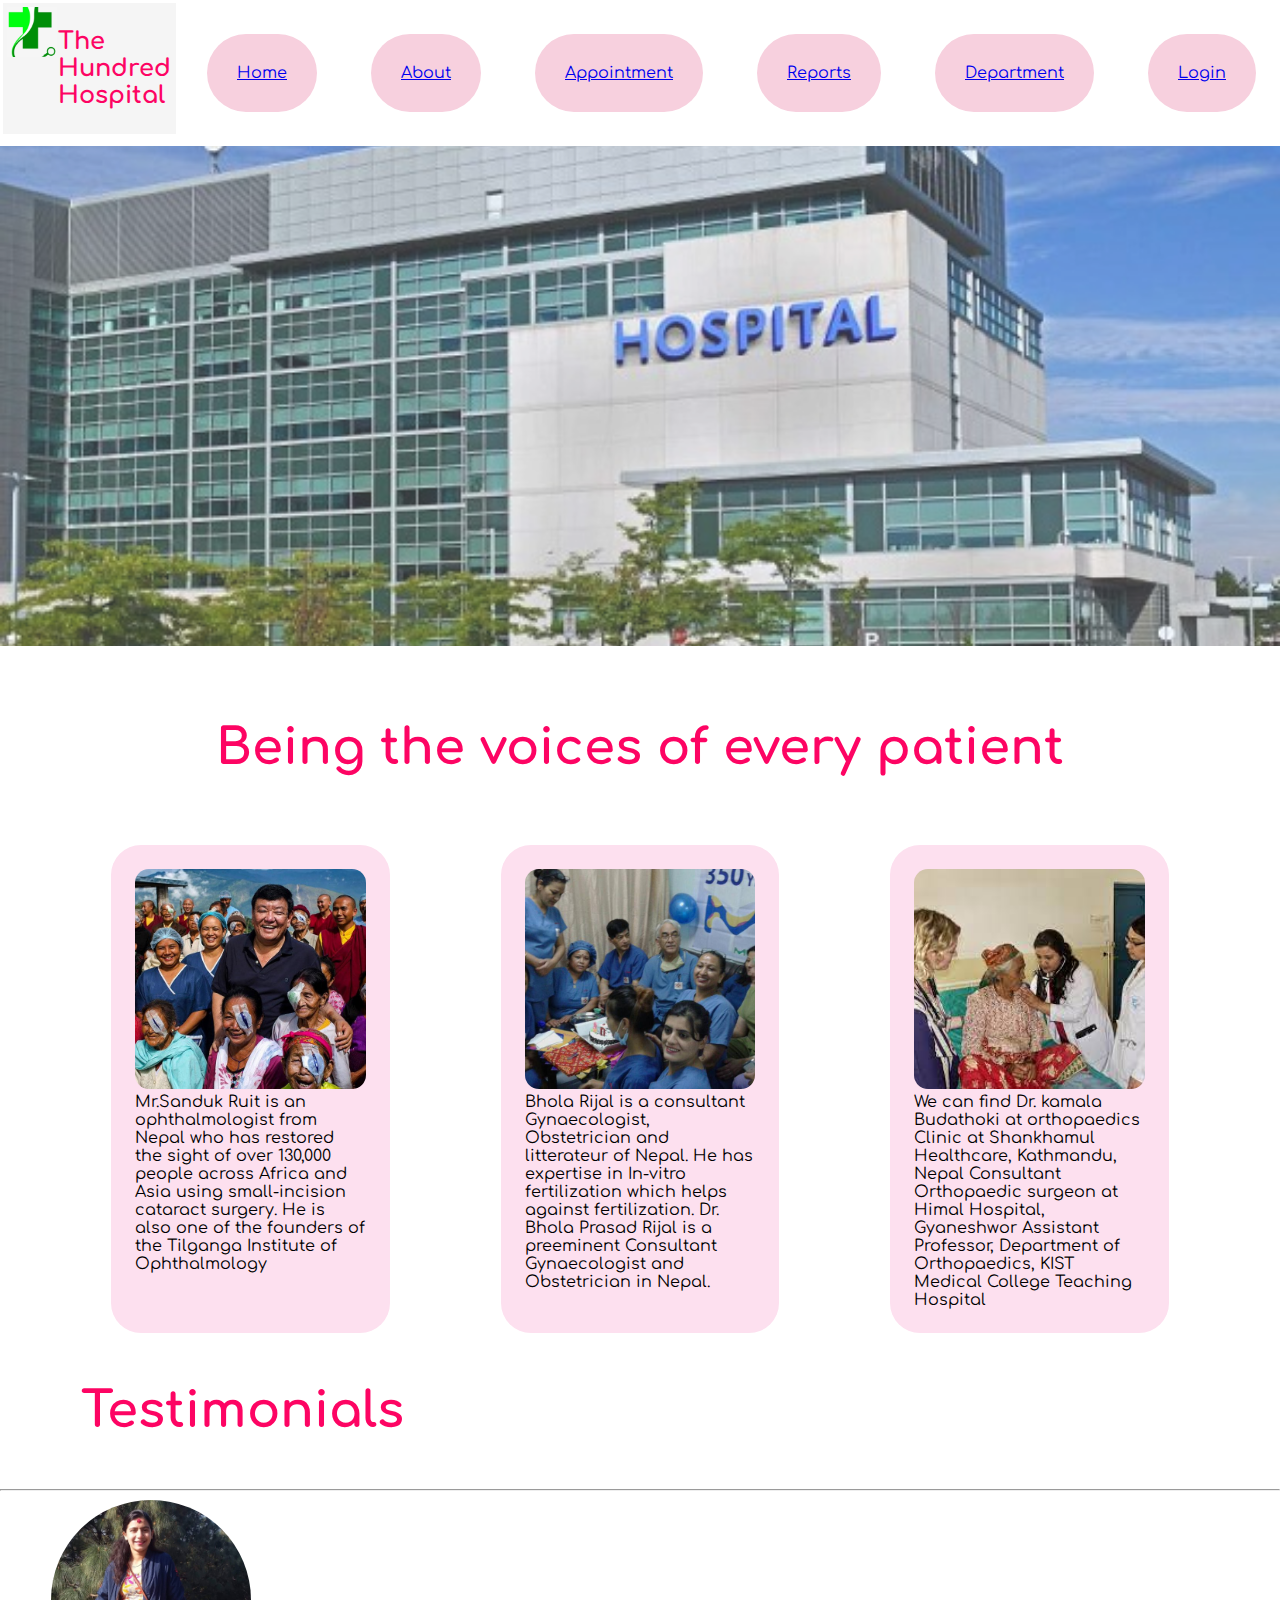
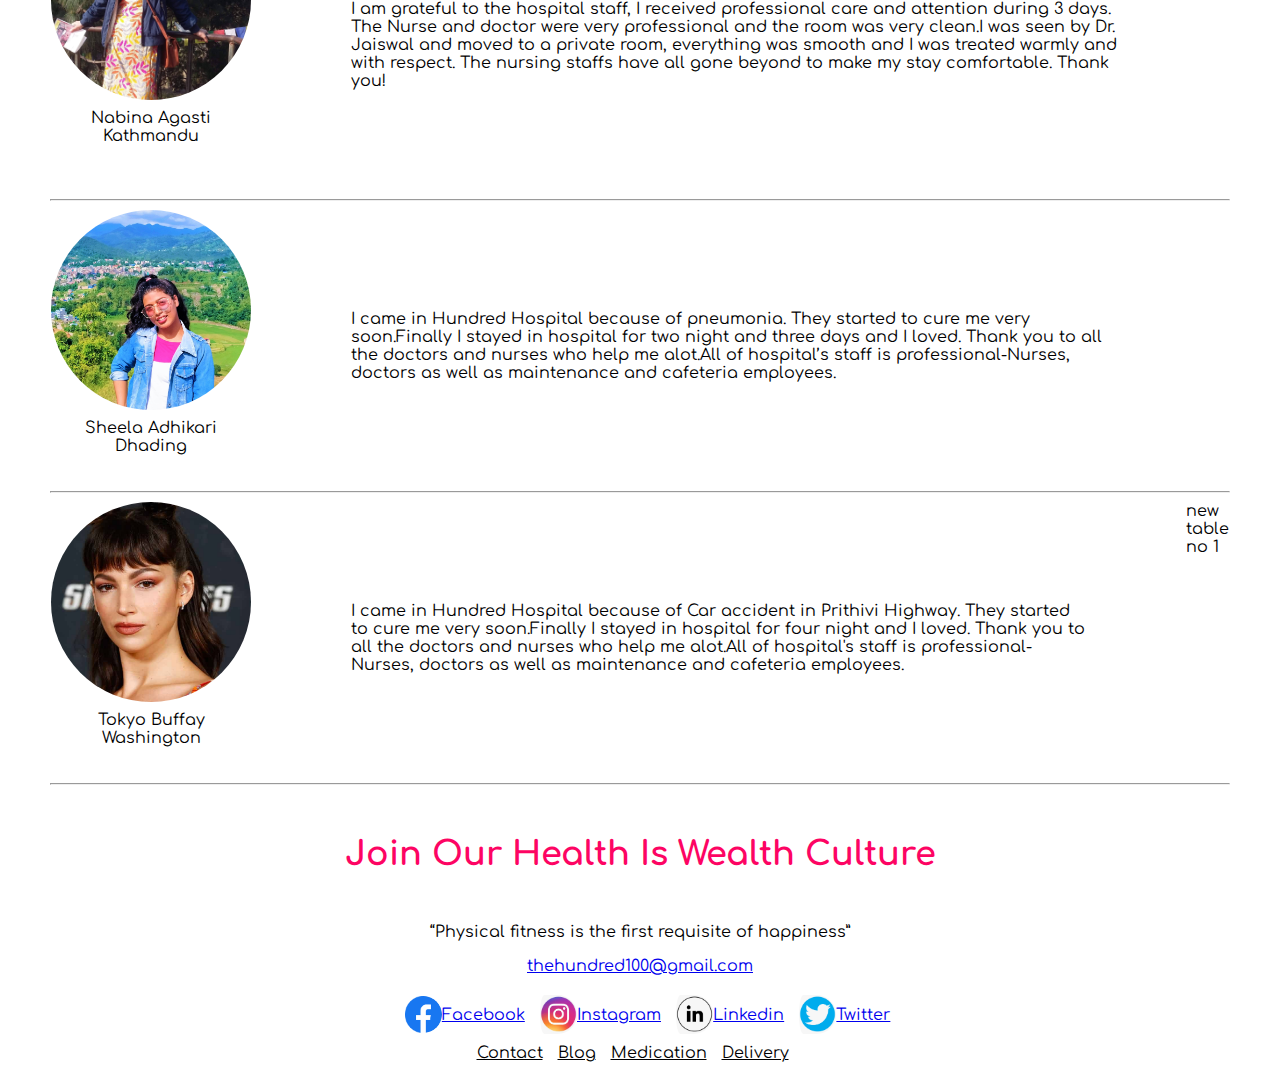
<file: index.html>
<!DOCTYPE html>
<html lang="en">




<head>

    <title>"hospital"</title>

    <meta charset="UTF-8">
    <meta http-equiv="X-UA-Compatible" content="IE=edge">
    <meta name="viewport" content="width=device-width, initial-scale=1.0">
    <link rel="stylesheet" href="./index.css">
    <link rel="stylesheet" href="./global.css">




</head>

<body>


    <nav class="nav-wrapper">

        <div class="nav-bar">
            <div class="nav-left">

                <div class="first-bar">
                    <img src="./hospital logo.png" alt="">
                </div>

                <div class="title-bar">
                    <h2 style="  color: #fd0463;">The Hundred Hospital</h2>
                </div>

            </div>
            <div class="nav-right">

                <div class="nav-item">
                    <a href="index.html"> Home</a>
                </div>
                <div class="nav-item">
                    <a href="about.html"> About</a>
                </div>



                <div class="nav-item">
                    <a href="appointment.html"> Appointment</a>
                </div>


                <div class="nav-item">
                    <a href="reports.html">Reports</a>
                </div>


                <div class="nav-item">
                    <a href="department.html">Department</a>
                </div>

                <div class="nav-item">
                    <a href="login.html">Login</a>
                </div>


            </div>


        </div>
    </nav>

    <div class="site-bar">
        <div class="image-site">
            <img src="./hos2.jpg" alt="">
        </div>
        <div class="site-details">

        </div>
    </div>



    <div class="parag-details">
        <div class="parag-wrapper">
            <p>
                Being the voices of every patient
            </p>
        </div>
        <div class="story-box">
            <div class="story-bar">
                <div class="img-bar">
                    <img src="./images/sanduk.jpg" alt=" ">


                </div>


                <div class=" story-details">Mr.Sanduk Ruit is an ophthalmologist from Nepal who has restored the sight of over 130,000 people across Africa and Asia using small-incision cataract surgery. He is also one of the founders of the Tilganga Institute of Ophthalmology

                </div>



            </div>
            <div class="story-bar">
                <div class="img-bar">
                    <img src="./images/bhola.jpg" alt="">


                </div>


                <div class=" story-details">Bhola Rijal is a consultant Gynaecologist, Obstetrician and litterateur of Nepal. He has expertise in In-vitro fertilization which helps against fertilization. Dr. Bhola Prasad Rijal is a preeminent Consultant Gynaecologist and Obstetrician
                    in Nepal.</div>



            </div>
            <div class="story-bar">
                <div>
                    <img src="./images/female doc.jpeg" alt="">


                </div>


                <div class=" story-details"> We can find Dr. kamala Budathoki at orthopaedics Clinic at Shankhamul Healthcare, Kathmandu, Nepal Consultant Orthopaedic surgeon at Himal Hospital, Gyaneshwor Assistant Professor, Department of Orthopaedics, KIST Medical College Teaching
                    Hospital
                </div>



            </div>

        </div>

    </div>





    <div class="test-bar"> Testimonials </div>
    <hr>



    <div class="test-items">


        <div class="people-bar">
            <div>
                <img src="./images/Nabina.jpg" alt="">
                <div class="text-center mg-t-5">Nabina Agasti Kathmandu</div>

            </div>
            <div class="desc-item">
                I am grateful to the hospital staff, I received professional care and attention during 3 days. The Nurse and doctor were very professional and the room was very clean.I was seen by Dr. Jaiswal and moved to a private room, everything was smooth and I was
                treated warmly and with respect. The nursing staffs have all gone beyond to make my stay comfortable. Thank you!

            </div>


        </div>
        <hr>

        <div class="people-bar">
            <div>
                <img src="./images/sheela.jpg" alt="">
                <div class="text-center  mg-t-5">Sheela Adhikari Dhading</div>

            </div>
            <div class="desc-item">
                I came in Hundred Hospital because of pneumonia. They started to cure me very soon.Finally I stayed in hospital for two night and three days and I loved. Thank you to all the doctors and nurses who help me alot.All of hospital’s staff is professional-Nurses,
                doctors as well as maintenance and cafeteria employees.
            </div>


        </div>
        <hr>

        <div class="people-bar">
            <div>
                <img src="./images/tokyo.jpg" alt="">
                <div class="text-center  mg-t-5">Tokyo Buffay Washington</div>

            </div>
            <div class="desc-item">
                I came in Hundred Hospital because of Car accident in Prithivi Highway. They started to cure me very soon.Finally I stayed in hospital for four night and I loved. Thank you to all the doctors and nurses who help me alot.All of hospital's staff is professional-Nurses,
                doctors as well as maintenance and cafeteria employees.
            </div>

            <div>
                new
                <table>
                    table no 1
                </table>
            </div>
        </div>
        <hr>



    </div>







</body>
<div class="footer-bar">
    Join Our Health Is Wealth Culture
</div>
<p style="text-align: center; font:  bolder;">“Physical fitness is the first requisite of happiness”</p>
<a href="mailto: abc@example.com" class="d-flex justify-center">thehundred100@gmail.com </a>


<div class="footer-item">
    <div class="d-flex justify-center  align-center ">

        <img src="./images/facebook.png" alt=""><a href="facebook.com">Facebook</a>
        <img src="./images/instagram.jpeg" alt="">
        <a href="instagram.com">Instagram</a>
        <img src="./images/linkedin.png" alt=""><a href="linkedin.com">Linkedin</a>
        <img src="./images/twitter.png" alt="">
        <a href="twitter.com">Twitter</a>
    </div>


    <div class="d-flex justify-center  mg-t-10">


        <a href="contact.com" style="padding-right: 15px;" class="font-black">Contact </a>



        <a href="blog.com" style="padding-right: 15px;" class="font-black">Blog</a>

        <a href="medication.com" style="padding-right: 15px;" class="font-black">Medication</a>

        <a href="delivery.com" style="padding-right: 15px;" class="font-black">Delivery</a>

    </div>


</div>


</html>
</file>
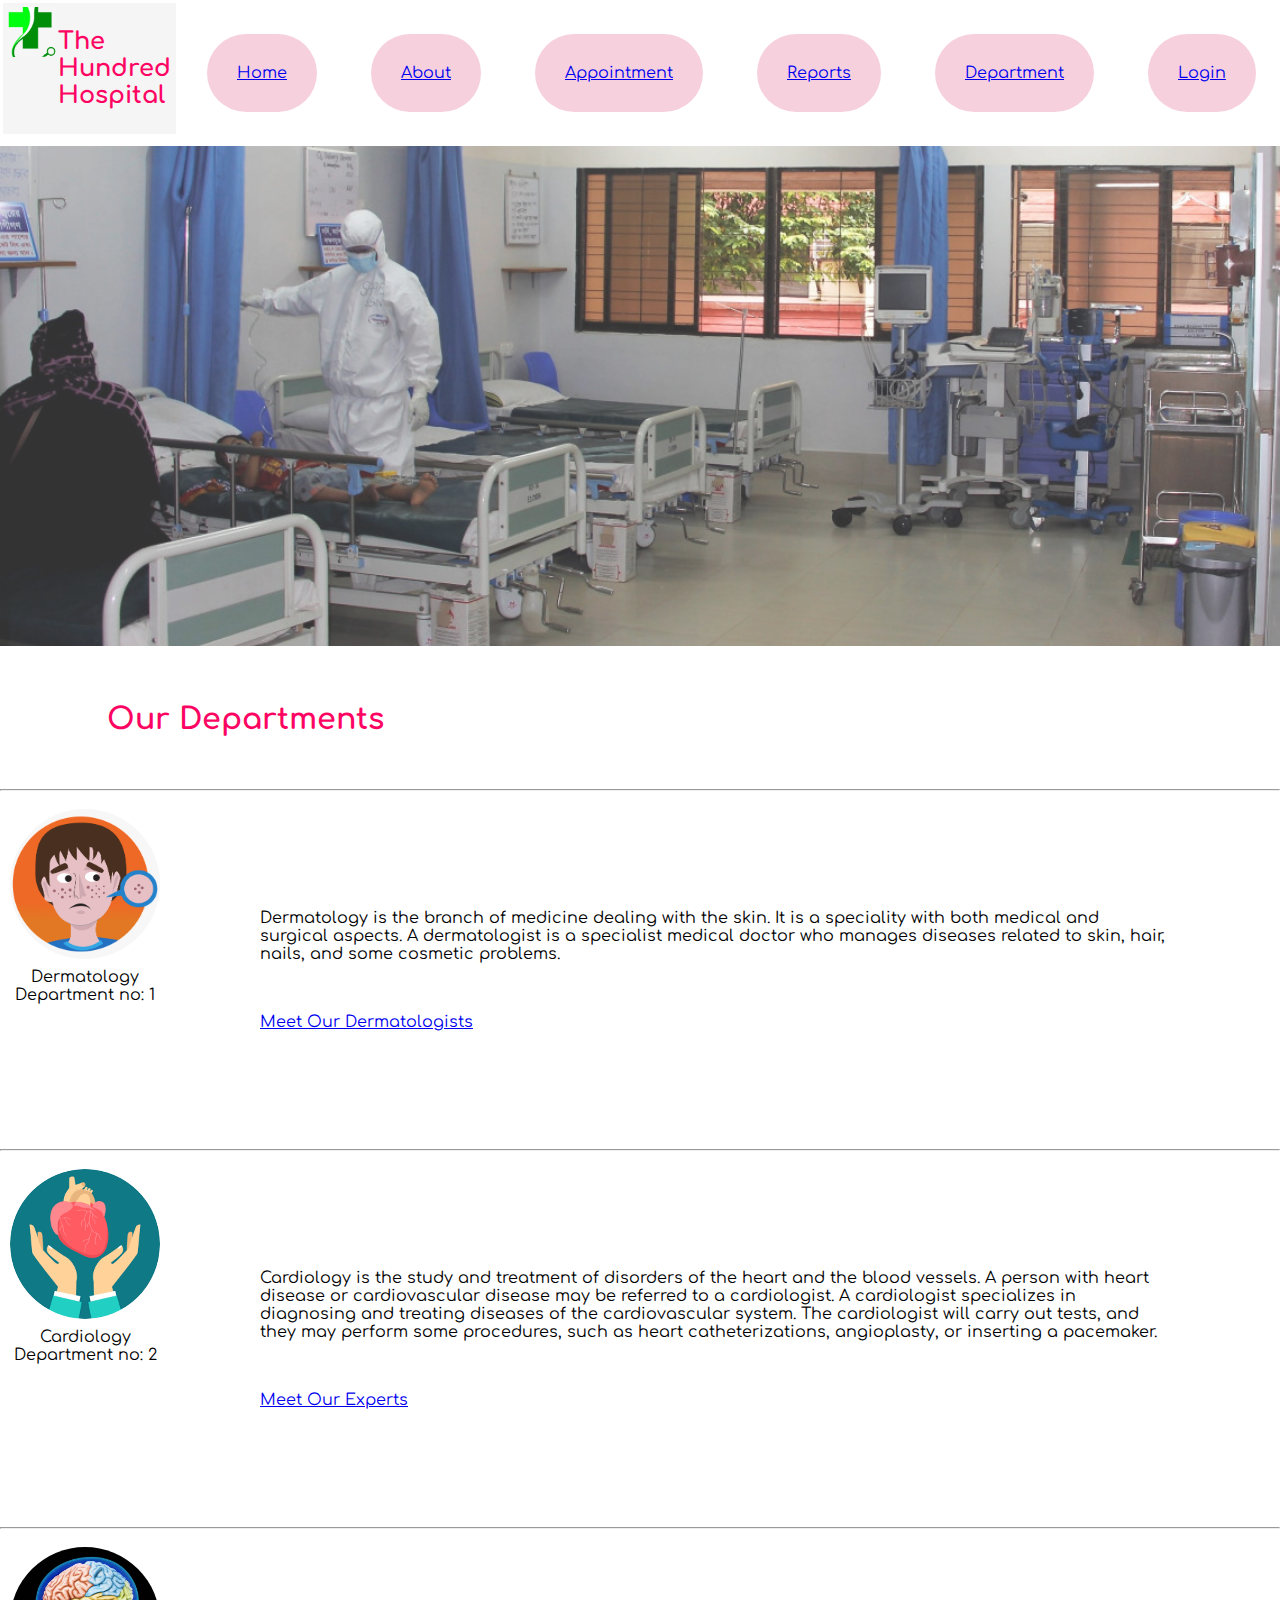
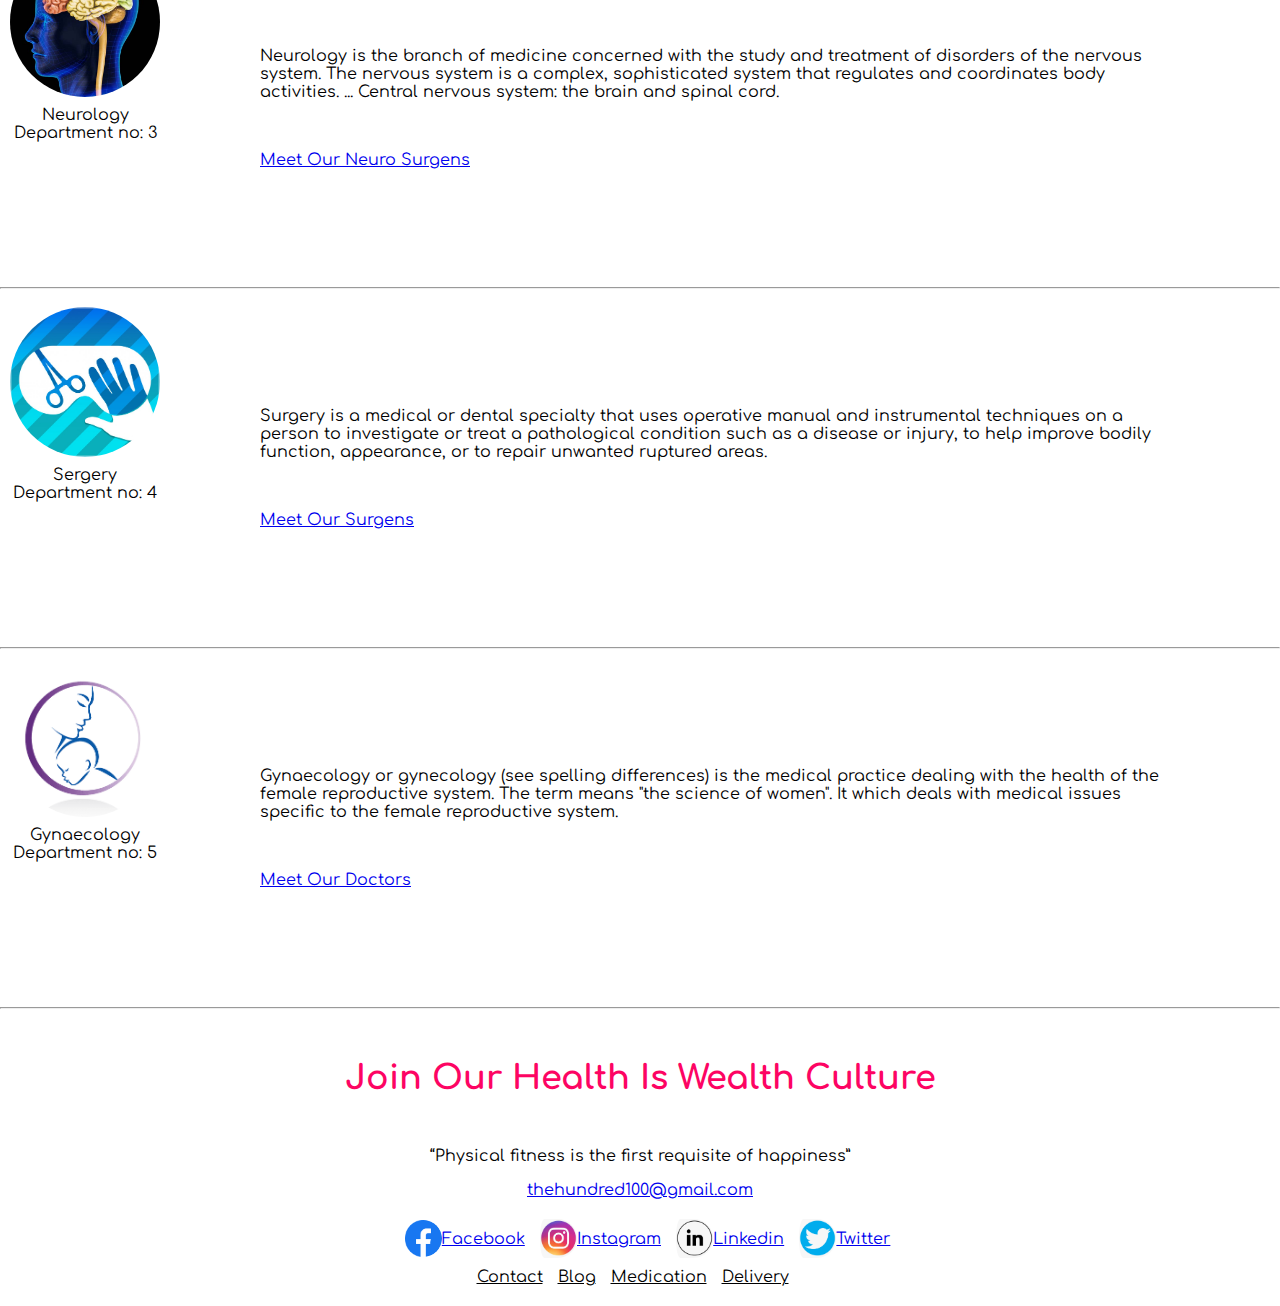
<file: department.html>
<!DOCTYPE html>
<html lang="en">




<head>

    <title>"hospital"</title>

    <meta charset="UTF-8">
    <meta http-equiv="X-UA-Compatible" content="IE=edge">
    <meta name="viewport" content="width=device-width, initial-scale=1.0">
    <link rel="stylesheet" href="./department.css">
    <link rel="stylesheet" href="./index.css">
    <link rel="stylesheet" href="./global.css">




</head>

<body>
    <nav class="nav-wrapper">

        <div class="nav-bar">
            <div class="nav-left">

                <div class="first-bar">
                    <img src="./hospital logo.png" alt="">
                </div>

                <div class="title-bar">
                    <h2 style="  color: #fd0463;">The Hundred Hospital</h2>
                </div>

            </div>
            <div class="nav-right">

                <div class="nav-item">
                    <a href="index.html"> Home</a>
                </div>
                <div class="nav-item">
                    <a href="about.html"> About </a>
                </div>



                <div class="nav-item">
                    <a href="appointment.html"> Appointment</a>
                </div>


                <div class="nav-item">
                    <a href="reports.html">Reports</a>
                </div>


                <div class="nav-item">
                    <a href="department.html">Department</a>
                </div>

                <div class="nav-item">
                    <a href="login.html">Login</a>
                </div>


            </div>


        </div>
    </nav>
    <section>
        <div class="dep-image">
            <img src="./department.jpg" alt="">
        </div>

    </section>


    <div class="department-box">Our Departments</div>
    <hr>
    <div class="depart-items">
        <div class="depart-bar">
            <div>
                <img src="./images/dermaboy.png" alt="">
                <div class="text-center  mg-t-5">Dermatology Department no: 1</div>

            </div>
            <div class="desc-item">
                Dermatology is the branch of medicine dealing with the skin. It is a speciality with both medical and surgical aspects. A dermatologist is a specialist medical doctor who manages diseases related to skin, hair, nails, and some cosmetic problems.
                <div style="padding-top: 50px ;"> <a href="Experts.html">Meet Our Dermatologists</a></div>
            </div>


        </div>
        <hr>
        <div class="depart-bar">
            <div>
                <img src="./images/cardio.png" alt="">
                <div class="text-center  mg-t-5">Cardiology Department no: 2</div>

            </div>
            <div class="desc-item">
                Cardiology is the study and treatment of disorders of the heart and the blood vessels. A person with heart disease or cardiovascular disease may be referred to a cardiologist. A cardiologist specializes in diagnosing and treating diseases of the cardiovascular
                system. The cardiologist will carry out tests, and they may perform some procedures, such as heart catheterizations, angioplasty, or inserting a pacemaker.

                <div style="padding-top: 50px ;"> <a href="Experts.html">Meet Our Experts</a></div>
            </div>


        </div>
        <hr>
        <div class="depart-bar">
            <div>
                <img src="./images/neuro.jpg" alt="">
                <div class="text-center  mg-t-5">Neurology Department no: 3</div>

            </div>
            <div class="desc-item">
                Neurology is the branch of medicine concerned with the study and treatment of disorders of the nervous system. The nervous system is a complex, sophisticated system that regulates and coordinates body activities. ... Central nervous system: the brain
                and spinal cord.
                <div style="padding-top: 50px ;"> <a href="Experts.html">Meet Our Neuro Surgens</a></div>
            </div>


        </div>
        <hr>
        <div class="depart-bar">
            <div>
                <img src="./images/sergery.jpg" alt="">
                <div class="text-center  mg-t-5">Sergery Department no: 4</div>

            </div>
            <div class="desc-item">
                Surgery is a medical or dental specialty that uses operative manual and instrumental techniques on a person to investigate or treat a pathological condition such as a disease or injury, to help improve bodily function, appearance, or to repair unwanted
                ruptured areas.
                <div style="padding-top: 50px ;"> <a href="Experts.html">Meet Our Surgens</a></div>
            </div>


        </div>
        <hr>
        <div class="depart-bar">
            <div>
                <img src="./images/gynae.png" alt="">
                <div class="text-center  mg-t-5">Gynaecology Department no: 5</div>

            </div>
            <div class="desc-item">
                Gynaecology or gynecology (see spelling differences) is the medical practice dealing with the health of the female reproductive system. The term means "the science of women". It which deals with medical issues specific to the female reproductive system.
                <div style="padding-top: 50px ;"> <a href="Experts.html">Meet Our Doctors</a></div>
            </div>


        </div>
        <hr>

    </div>
    <div class="footer-bar">
        Join Our Health Is Wealth Culture
    </div>
    <p style="text-align: center; font:  bolder;">“Physical fitness is the first requisite of happiness”</p>
    <a href="mailto: abc@example.com" class="d-flex justify-center">thehundred100@gmail.com </a>


    <div class="footer-item">
        <div class="d-flex justify-center  align-center ">

            <img src="./images/facebook.png" alt=""><a href="facebook.com">Facebook</a>
            <img src="./images/instagram.jpeg" alt="">
            <a href="instagram.com">Instagram</a>
            <img src="./images/linkedin.png" alt=""><a href="linkedin.com">Linkedin</a>
            <img src="./images/twitter.png" alt="">
            <a href="twitter.com">Twitter</a>
        </div>


        <div class="d-flex justify-center  mg-t-10">


            <a href="contact.com" style="padding-right: 15px;" class="font-black">Contact </a>



            <a href="blog.com" style="padding-right: 15px;" class="font-black">Blog</a>

            <a href="medication.com" style="padding-right: 15px;" class="font-black">Medication</a>

            <a href="delivery.com" style="padding-right: 15px;" class="font-black">Delivery</a>

        </div>


    </div>

</body>

</html>
</file>
<file: index.css>
@import url("https://fonts.googleapis.com/css2?family=Ranchers&display=swap");
@import url("https://fonts.googleapis.com/css2?family=Comfortaa:wght@300;400;500;600;700&display=swap");
body {
    font-family: Comfortaa, "Times New Roman", Times, serif;
    margin: 0;
}

.nav-left>div>img {
    width: 50px;
    height: 50px;
    object-fit: cover;
    padding: 1px px;
}

.nav-bar {
    display: flex;
    padding: 3px 3px;
    width: 25%;
}

.nav-left {
    display: flex;
    padding: 4px 4px;
    background-color: whitesmoke;
    width: 100%;
    height: 5%;
}

.first-bar {
    display: flex;
    flex: 1;
}

.title-bar {
    display: flex;
    flex: 4;
    padding: 1px 1px;
}

.nav-right {
    display: flex;
    padding: 4px 4px;
    height: 5%;
}

.nav-item {
    padding: 30px 30px;
    border-radius: 50px;
    text-align: center;
    background-color: #f7d0de;
    height: 5%;
    justify-self: center;
    margin: 27px 27px;
}

.nav-item>a:hover {
    text-decoration: underline;
    color: #fd0463;
}

.site-bar {
    position: relative;
    margin-bottom: 20px;
}

.image-site>img {
    width: 100vw;
    height: 500px;
    object-fit: cover;
    opacity: 0.8;
}

.parag-wrapper {
    justify-content: center;
}

.parag-wrapper>p {
    font-size: 3.1em;
    font-weight: bolder;
    color: #fd0463;
    text-align: center;
    padding: 20px 20px;
}

.story-box {
    display: flex;
    flex-direction: row;
    justify-content: space-evenly;
}

.story-bar {
    width: 18%;
    padding: 24px;
    border-radius: 30px;
    background-color: #fde0ef;
    font-weight: 400;
}

.story-bar>div>img {
    width: 100%;
    border-radius: 14px;
    height: 220px;
    object-fit: cover;
}

.test-bar {
    font-size: 3.1em;
    font-weight: bolder;
    color: #fd0463;
    text-align: center;
    padding: 10px 10px;
    margin: 40px 40px;
    border-radius: 50px;
    align-self: center;
    width: 30%;
}

.test-items {
    margin: 0px 50px;
}

.people-bar {
    display: flex;
    flex: 4;
    padding: 1px 1px;
}

.people-bar>div>img {
    width: 200px;
    border-radius: 380px;
    height: 200px;
    object-fit: cover;
    padding: auto;
}

.desc-item {
    padding: 100px 100px;
}
</file>
<file: global.css>
.text-center {
    text-align: center;
}


/* for margins */

.mg-t-5 {
    margin-top: 5px;
}

.mg-t-10 {
    margin-top: 10px;
}

.mg-b-5 {
    margin-bottom: 5px;
}


/* when using flex */

.d-flex {
    display: flex;
}

.justify-center {
    justify-content: center;
}

.align-center {
    align-items: center;
}


/* for fonts */

.font-black {
    color: black;
}

.footer-bar {
    font-size: 2.1em;
    font-weight: bolder;
    color: #fd0463;
    text-align: center;
    padding: 10px 10px;
    margin: 40px 40px;
    border-radius: 50px;
    align-self: center;
}

.footer-item {
    padding: 20px 20px;
}

.image-tag {
    /* justify-content: center; */
    padding-left: 400px;
}

.footer-item>div>img {
    width: 3%;
    border-radius: 360px;
    height: 3%;
    object-fit: cover;
    padding-left: 15px;
}

.blog-tag {
    padding-top: 30px;
    text-decoration: none;
}

.blog-tag>a:hover {
    color: orangered;
}
</file>
<file: department.css>
.department-box {
                        color: #fd0463;
                        padding: 23px 23px;
                        border-radius: 50px;
                        text-align: center;
                        width: 30%;
                        font-size: 30px;
                        font-weight: bolder;
                        margin: 30px 30px;
                    }
                    
                    .dep-image>img {
                        width: 100vw;
                        height: 500px;
                        object-fit: cover;
                        opacity: 0.8;
                    }
                    
                    .depart-bar {
                        display: flex;
                        flex: 4;
                        padding: 10px 10px;
                    }
                    
                    .depart-bar>div>img {
                        width: 150px;
                        border-radius: 380px;
                        height: 150px;
                        object-fit: cover;
                        padding: auto;
                    }
                    
                    .depart-item {
                        padding-left: 300px;
                    }
                    
                    .desc-item>div>a:hover {
                        color: red;
                    }
</file>
